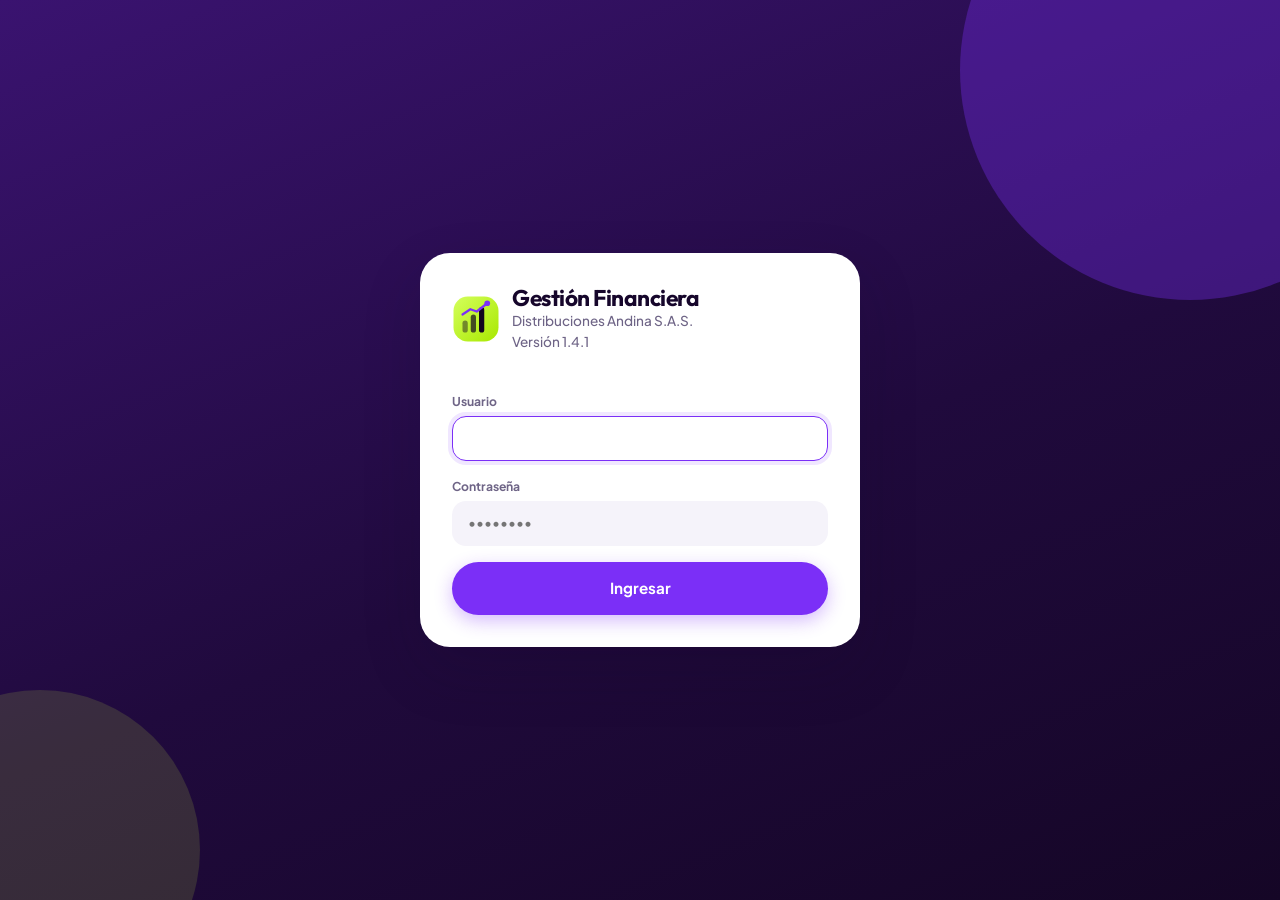
<file: Aplicación con Claude/index.html>
<!DOCTYPE html>
<html lang="es">
<head>
    <meta charset="UTF-8">
    <meta name="viewport" content="width=device-width, initial-scale=1">
    <meta name="description" content="ERP y sistema de gestión financiera integral: inventario, facturación, cartera, estados financieros e indicadores en tiempo real.">
    <meta name="color-scheme" content="light dark">
    <title>ERP y Gestión Financiera Integral</title>

    <link rel="icon" href="assets/IMG/logo.svg" type="image/svg+xml">

    <!-- Tipografía de marca. Si no hay red, la pila del sistema definida
         en base.css la sustituye y la aplicación funciona igual. -->
    <link rel="preconnect" href="https://fonts.googleapis.com">
    <link rel="preconnect" href="https://fonts.gstatic.com" crossorigin>
    <link rel="stylesheet" href="https://fonts.googleapis.com/css2?family=Outfit:wght@600;700;800&amp;family=Plus+Jakarta+Sans:wght@400;500;600;700;800&amp;display=swap">

    <link rel="stylesheet" href="assets/CSS/base.css?v=1.4.1">
    <link rel="stylesheet" href="assets/CSS/layout.css?v=1.4.1">
    <link rel="stylesheet" href="assets/CSS/components.css?v=1.4.1">
</head>
<body>

    <a class="visually-hidden" href="#contenido">Saltar al contenido principal</a>

    <div id="app" role="application" aria-label="Sistema de gestión financiera"></div>

    <noscript>
        <div style="max-width:640px;margin:64px auto;padding:24px;border:1px solid #dde3ed;border-radius:16px;font-family:system-ui,sans-serif">
            <h1 style="margin:0 0 12px">JavaScript está desactivado</h1>
            <p style="margin:0;color:#5b6779">
                Esta aplicación calcula inventario, cartera y estados financieros en el navegador.
                Active JavaScript para poder utilizarla.
            </p>
        </div>
    </noscript>

    <!-- Capa base: utilidades, datos y componentes -->
    <script src="assets/JS/util.js?v=1.4.1"></script>
    <script src="assets/JS/db.js?v=1.4.1"></script>
    <script src="assets/JS/ui.js?v=1.4.1"></script>
    <script src="assets/JS/charts.js?v=1.4.1"></script>
    <script src="assets/JS/pdf.js?v=1.4.1"></script>
    <script src="assets/JS/xlsx.js?v=1.4.1"></script>
    <script src="assets/JS/pdfreader.js?v=1.4.1"></script>
    <script src="assets/JS/lines.js?v=1.4.1"></script>
    <script src="assets/JS/auth.js?v=1.4.1"></script>

    <!-- Módulos de negocio -->
    <script src="assets/JS/contacts.js?v=1.4.1"></script>
    <script src="assets/JS/inventory.js?v=1.4.1"></script>
    <script src="assets/JS/purchases.js?v=1.4.1"></script>
    <script src="assets/JS/billing.js?v=1.4.1"></script>
    <script src="assets/JS/importer.js?v=1.4.1"></script>

    <!-- Análisis: el motor financiero debe cargarse antes del tablero -->
    <script src="assets/JS/financials.js?v=1.4.1"></script>
    <script src="assets/JS/dashboard.js?v=1.4.1"></script>
    <script src="assets/JS/tools.js?v=1.4.1"></script>
    <script src="assets/JS/payroll.js?v=1.4.1"></script>

    <!-- Arranque -->
    <script src="assets/JS/app.js?v=1.4.1"></script>

</body>
</html>
</file>
<file: Aplicación con Claude/assets/CSS/base.css>
/* ============================================================
   base.css — Reset, tokens de tema, tipografía y utilidades
   Piel "Nu": morado de marca, verde ácido de acento, fondo
   lavanda y esquinas muy redondeadas.
   La tipografía se pide a Google Fonts desde index.html; si no
   hay red, la pila del sistema la sustituye sin romper nada.
   ============================================================ */

:root {
    color-scheme: light;

    --font-sans: "Plus Jakarta Sans", "Segoe UI Variable Text", "Segoe UI", system-ui,
                 -apple-system, "Helvetica Neue", Arial, sans-serif;
    --font-display: "Outfit", "Segoe UI Variable Display", "Segoe UI", system-ui,
                    -apple-system, "Helvetica Neue", Arial, sans-serif;
    --font-mono: "Cascadia Mono", Consolas, "SF Mono", "Roboto Mono", monospace;

    /* Superficies */
    --bg: #f5f3fa;
    --bg-accent: radial-gradient(1100px 560px at 12% -12%, #e8dcff 0%, transparent 62%),
                 radial-gradient(820px 460px at 100% 0%, #e6f7c9 0%, transparent 58%);
    --surface: #ffffff;
    --surface-2: #f5f3fa;
    --surface-glass: rgba(255, 255, 255, 0.80);
    --border: #ede8f7;
    --border-strong: #ded5f0;

    /* Texto */
    --text: #16062b;
    --text-muted: #6e6486;
    --text-soft: #746890;
    --text-invert: #ffffff;

    /* Marca */
    --primary: #7b2ff7;
    --primary-hover: #4b0fa8;
    --primary-soft: #f0e7ff;
    --accent: #c9f73f;          /* verde ácido: acciones vivas */
    --accent-hover: #b8e831;
    --accent-ink: #12061f;      /* texto legible sobre el acento */
    --night: #170729;           /* superficie oscura de marca */
    --night-2: #2c1052;

    /* Estados */
    --success: #097a56;
    --success-soft: #e4fbf2;
    --danger: #c22b48;
    --danger-solid: #ff4d6d;
    --danger-soft: #ffe9ee;
    --warning: #8a5a0e;
    --warning-soft: #fff3dc;
    --info: #1d6fa8;
    --info-soft: #eaf6ff;

    /* Series de gráficos: legibles sobre fondo claro y oscuro.
       El verde ácido se reserva para la interfaz, no para las líneas. */
    --c1: #7b2ff7;
    --c2: #12c48b;
    --c3: #ffb020;
    --c4: #ff4d6d;
    --c5: #2c8fd8;
    --c6: #8ec400;
    --c7: #8e82ac;
    --c8: #f0954a;

    /* Formas */
    --r-sm: 10px;
    --r-md: 14px;
    --r-lg: 22px;
    --r-xl: 30px;
    --r-pill: 999px;
    --shadow-sm: 0 1px 2px rgba(22, 6, 43, 0.07);
    --shadow-md: 0 8px 24px rgba(22, 6, 43, 0.09);
    --shadow-lg: 0 24px 60px rgba(22, 6, 43, 0.16);
    --shadow-primary: 0 6px 18px rgba(123, 47, 247, 0.32);

    /* Espaciado consistente */
    --sp-1: 4px;
    --sp-2: 8px;
    --sp-3: 12px;
    --sp-4: 16px;
    --sp-5: 24px;
    --sp-6: 32px;
    --sp-7: 48px;

    --sidebar-w: 262px;
    --sidebar-w-collapsed: 76px;
    --topbar-h: 76px;
}

[data-theme="dark"] {
    color-scheme: dark;

    --bg: #0d0518;
    --bg-accent: radial-gradient(1100px 560px at 12% -12%, #2a0f55 0%, transparent 62%),
                 radial-gradient(820px 460px at 100% 0%, #17330c 0%, transparent 58%);
    --surface: #190a2e;
    --surface-2: #22103c;
    --surface-glass: rgba(25, 10, 46, 0.80);
    --border: #2e1a4d;
    --border-strong: #43276b;

    --text: #f2ecff;
    --text-muted: #b5a7d4;
    --text-soft: #8f80b4;

    --primary: #a877ff;
    --primary-hover: #c0a0ff;
    --primary-soft: #2a1250;
    --accent: #c9f73f;
    --accent-hover: #d8ff5c;
    --accent-ink: #12061f;
    --night: #0d0518;
    --night-2: #22103c;

    --success: #3ee0a4;
    --success-soft: #0d3328;
    --danger: #ff8098;
    --danger-solid: #ff4d6d;
    --danger-soft: #3a141f;
    --warning: #ffc75f;
    --warning-soft: #372709;
    --info: #6cc0f0;
    --info-soft: #0e2c40;

    --c1: #a877ff;
    --c2: #3ee0a4;
    --c3: #ffc75f;
    --c4: #ff8098;
    --c5: #6cc0f0;
    --c6: #c9f73f;
    --c7: #9c8ec4;
    --c8: #ffab6b;

    --shadow-sm: 0 1px 2px rgba(0, 0, 0, 0.45);
    --shadow-md: 0 8px 24px rgba(0, 0, 0, 0.5);
    --shadow-lg: 0 24px 60px rgba(0, 0, 0, 0.6);
    --shadow-primary: 0 6px 18px rgba(168, 119, 255, 0.32);
}

/* ---------- Reset ---------- */

*,
*::before,
*::after {
    box-sizing: border-box;
}

html,
body {
    height: 100%;
}

body {
    margin: 0;
    font-family: var(--font-sans);
    font-size: 14px;
    line-height: 1.5;
    color: var(--text);
    background-color: var(--bg);
    background-image: var(--bg-accent);
    background-attachment: fixed;
    -webkit-font-smoothing: antialiased;
}

h1, h2, h3, h4, h5, h6, p, figure {
    margin: 0;
}

h1, h2, h3 {
    font-family: var(--font-display);
    letter-spacing: -0.022em;
}

h1 { font-size: 1.72rem; line-height: 1.15; font-weight: 700; }
h2 { font-size: 1.06rem; line-height: 1.3; font-weight: 700; }
h3 { font-size: 1rem; font-weight: 700; }
h4 { font-size: 0.9rem; font-weight: 700; }

ul, ol {
    margin: 0;
    padding: 0;
    list-style: none;
}

img, svg {
    max-width: 100%;
}

button, input, select, textarea {
    font: inherit;
    color: inherit;
}

a {
    color: var(--primary);
    text-decoration: none;
}

a:hover {
    color: var(--primary-hover);
    text-decoration: underline;
}

/* Foco visible y consistente en toda la aplicación (accesibilidad) */
:focus-visible {
    outline: 2px solid var(--primary);
    outline-offset: 2px;
    border-radius: var(--r-sm);
}

::-webkit-scrollbar { width: 10px; height: 10px; }
::-webkit-scrollbar-track { background: transparent; }
::-webkit-scrollbar-thumb {
    background: var(--border-strong);
    border-radius: 999px;
    border: 2px solid transparent;
    background-clip: content-box;
}

/* ---------- Utilidades ---------- */

.visually-hidden {
    position: absolute;
    width: 1px;
    height: 1px;
    margin: -1px;
    padding: 0;
    overflow: hidden;
    clip: rect(0 0 0 0);
    white-space: nowrap;
    border: 0;
}

.is-hidden { display: none !important; }

.text-muted { color: var(--text-muted); }
.text-soft { color: var(--text-soft); }
.text-right { text-align: right; }
.text-center { text-align: center; }
.num { font-variant-numeric: tabular-nums; }
.pos { color: var(--success); }
.neg { color: var(--danger); }
.strong { font-weight: 700; }

.row { display: flex; align-items: center; gap: var(--sp-3); }
.row-between { display: flex; align-items: center; justify-content: space-between; gap: var(--sp-3); }
.row-wrap { flex-wrap: wrap; }
.stack { display: flex; flex-direction: column; gap: var(--sp-4); }
.stack-sm { display: flex; flex-direction: column; gap: var(--sp-2); }
.grow { flex: 1 1 auto; min-width: 0; }

@media (prefers-reduced-motion: reduce) {
    *,
    *::before,
    *::after {
        animation-duration: 0.001ms !important;
        transition-duration: 0.001ms !important;
    }
}
</file>
<file: Aplicación con Claude/assets/CSS/layout.css>
/* ============================================================
   layout.css — Login, sidebar colapsable, topbar y rejillas
   ============================================================ */

/* ---------- Pantalla de acceso ---------- */

.login-screen {
    min-height: 100vh;
    display: grid;
    place-items: center;
    padding: var(--sp-5);
    background: linear-gradient(158deg, #3a1370 0%, #200a3d 55%, #150626 100%);
    position: relative;
    overflow: hidden;
}

.login-screen::before,
.login-screen::after {
    content: "";
    position: absolute;
    border-radius: 999px;
    pointer-events: none;
}

.login-screen::before {
    width: 460px;
    height: 460px;
    right: -140px;
    top: -160px;
    background: var(--primary);
    opacity: 0.34;
}

.login-screen::after {
    width: 320px;
    height: 320px;
    left: -120px;
    bottom: -110px;
    background: var(--accent);
    opacity: 0.14;
}

.login-card {
    position: relative;
    z-index: 1;
    width: min(440px, 100%);
    background: var(--surface);
    border: 0;
    border-radius: var(--r-xl);
    box-shadow: var(--shadow-lg);
    padding: var(--sp-6);
}

.login-brand {
    display: flex;
    align-items: center;
    gap: var(--sp-3);
    margin-bottom: var(--sp-5);
}

.login-brand img { width: 48px; height: 48px; border-radius: 16px; }
.login-brand h1 { font-size: 1.42rem; }
.login-brand p { color: var(--text-muted); font-size: 0.85rem; font-weight: 500; }

.login-card .btn { width: 100%; padding: 15px 22px; font-size: 0.95rem; }

/* ---------- Estructura principal ---------- */

.app-shell {
    display: grid;
    grid-template-columns: var(--sidebar-w) 1fr;
    grid-template-rows: 100vh;
    transition: grid-template-columns 0.22s ease;
}

.app-shell.is-collapsed {
    grid-template-columns: var(--sidebar-w-collapsed) 1fr;
}

/* ---------- Sidebar ---------- */

.sidebar {
    display: flex;
    flex-direction: column;
    min-height: 0;
    background: linear-gradient(168deg, #240c46 0%, #170729 62%, #12061f 100%);
    border-right: 0;
    overflow: hidden;
}

.sidebar-head {
    display: flex;
    align-items: center;
    gap: var(--sp-3);
    height: var(--topbar-h);
    padding: 0 var(--sp-4);
    border-bottom: 1px solid rgba(255, 255, 255, 0.07);
    flex: 0 0 auto;
}

.sidebar-head img { width: 36px; height: 36px; border-radius: 12px; flex: 0 0 auto; }

.sidebar-title { font-family: var(--font-display); font-weight: 700; font-size: 0.98rem; white-space: nowrap; color: #ffffff; }
.sidebar-title span { display: block; font-family: var(--font-sans); font-weight: 500; font-size: 0.7rem; color: #9c8ec4; }
.sidebar-title .sidebar-version { font-size: 0.62rem; font-weight: 700; letter-spacing: 0.08em; color: #8f7fbe; }

.sidebar-nav {
    flex: 1 1 auto;
    min-height: 0;
    overflow-y: auto;
    padding: var(--sp-4) var(--sp-3) var(--sp-5);
}

.sidebar-nav::-webkit-scrollbar-thumb { background: rgba(255, 255, 255, 0.14); }

.nav-group-label {
    padding: var(--sp-4) var(--sp-3) var(--sp-2);
    font-size: 0.63rem;
    font-weight: 800;
    letter-spacing: 0.12em;
    text-transform: uppercase;
    color: #6f5f9b;
    white-space: nowrap;
}

.nav-item {
    display: flex;
    align-items: center;
    gap: var(--sp-3);
    width: 100%;
    padding: 11px var(--sp-4);
    margin-bottom: 3px;
    border: 0;
    border-radius: var(--r-md);
    background: transparent;
    color: #b9aedb;
    font-size: 0.87rem;
    font-weight: 500;
    text-align: left;
    cursor: pointer;
    transition: background 0.15s ease, color 0.15s ease;
}

.nav-item:hover { background: rgba(255, 255, 255, 0.08); color: #ffffff; }

.nav-item[aria-current="page"] {
    background: var(--accent);
    color: var(--accent-ink);
    font-weight: 800;
}

.nav-item .nav-icon {
    flex: 0 0 22px;
    display: grid;
    place-items: center;
    font-size: 1rem;
    line-height: 1;
}

.nav-item .nav-label { white-space: nowrap; overflow: hidden; text-overflow: ellipsis; }

.nav-badge {
    margin-left: auto;
    padding: 2px 9px;
    border-radius: 999px;
    background: var(--danger-solid);
    color: #ffffff;
    font-size: 0.68rem;
    font-weight: 800;
}

.nav-item[aria-current="page"] .nav-badge { background: var(--accent-ink); color: var(--accent); }

.app-shell.is-collapsed .sidebar-title,
.app-shell.is-collapsed .nav-label,
.app-shell.is-collapsed .nav-group-label,
.app-shell.is-collapsed .nav-badge {
    display: none;
}

.app-shell.is-collapsed .nav-item { justify-content: center; padding: 12px 0; }
.app-shell.is-collapsed .sidebar-head { justify-content: center; padding: 0; }

/* ---------- Barra superior ---------- */

.main-area {
    display: flex;
    flex-direction: column;
    min-width: 0;
    min-height: 0;
}

.topbar {
    display: flex;
    align-items: center;
    gap: var(--sp-3);
    height: var(--topbar-h);
    flex: 0 0 auto;
    padding: 0 var(--sp-5);
    background: var(--surface);
    border-bottom: 1px solid var(--border);
}

.topbar h1 { font-size: 1.12rem; font-weight: 700; }
.topbar .topbar-sub { font-size: 0.75rem; color: var(--text-soft); font-weight: 500; }

.topbar-spacer { flex: 1 1 auto; }

.user-chip {
    display: flex;
    align-items: center;
    gap: var(--sp-2);
    padding: 5px 14px 5px 5px;
    border: 0;
    border-radius: var(--r-pill);
    background: var(--surface-2);
}

.avatar {
    width: 34px;
    height: 34px;
    display: grid;
    place-items: center;
    border-radius: 50%;
    background: var(--primary);
    color: #fff;
    font-size: 0.76rem;
    font-weight: 800;
    border: 2.5px solid var(--accent);
}

.user-chip .user-name { font-size: 0.82rem; font-weight: 700; line-height: 1.15; }
.user-chip .user-role { font-size: 0.68rem; color: var(--text-soft); line-height: 1.15; font-weight: 500; }

.view-scroll {
    flex: 1 1 auto;
    min-height: 0;
    overflow-y: auto;
    padding: var(--sp-5);
}

.view { display: flex; flex-direction: column; gap: var(--sp-5); }

.view-head { display: flex; align-items: flex-start; gap: var(--sp-4); flex-wrap: wrap; }
.view-head .grow p { color: var(--text-muted); font-size: 0.87rem; margin-top: 4px; font-weight: 500; }

/* ---------- Rejillas ---------- */

.grid-kpi {
    display: grid;
    grid-template-columns: repeat(auto-fit, minmax(215px, 1fr));
    gap: var(--sp-4);
}

.grid-2 {
    display: grid;
    grid-template-columns: repeat(auto-fit, minmax(340px, 1fr));
    gap: var(--sp-4);
}

.grid-3 {
    display: grid;
    grid-template-columns: repeat(auto-fit, minmax(250px, 1fr));
    gap: var(--sp-4);
}

.grid-form {
    display: grid;
    grid-template-columns: repeat(auto-fit, minmax(190px, 1fr));
    gap: var(--sp-4);
}

.span-full { grid-column: 1 / -1; }

/* ---------- Responsive ---------- */

@media (max-width: 1080px) {
    .grid-kpi { grid-template-columns: repeat(auto-fit, minmax(180px, 1fr)); }
}

@media (max-width: 860px) {
    .app-shell,
    .app-shell.is-collapsed {
        grid-template-columns: 1fr;
    }

    .sidebar {
        position: fixed;
        z-index: 60;
        inset: 0 auto 0 0;
        width: min(280px, 84vw);
        transform: translateX(-102%);
        transition: transform 0.22s ease;
        box-shadow: var(--shadow-lg);
    }

    .app-shell.is-drawer-open .sidebar { transform: translateX(0); }

    .app-shell.is-collapsed .sidebar-title,
    .app-shell.is-collapsed .nav-label,
    .app-shell.is-collapsed .nav-group-label,
    .app-shell.is-collapsed .nav-badge { display: revert; }

    .app-shell.is-collapsed .nav-item { justify-content: flex-start; padding: 11px var(--sp-4); }
    .app-shell.is-collapsed .sidebar-head { justify-content: flex-start; padding: 0 var(--sp-4); }

    .scrim {
        position: fixed;
        inset: 0;
        z-index: 55;
        background: rgba(13, 5, 24, 0.55);
        backdrop-filter: blur(3px);
    }

    .topbar { padding: 0 var(--sp-4); }
    .view-scroll { padding: var(--sp-4); }
    .user-chip .user-name,
    .user-chip .user-role { display: none; }
    .user-chip { padding: 4px; }
}

@media (max-width: 560px) {
    .topbar h1 { font-size: 1rem; }
    .topbar .topbar-sub { display: none; }
    .grid-kpi { grid-template-columns: repeat(auto-fit, minmax(148px, 1fr)); gap: var(--sp-3); }
    .grid-2, .grid-3 { grid-template-columns: 1fr; }
    .view-scroll { padding: var(--sp-3); }
    .view { gap: var(--sp-4); }
    .login-card { padding: var(--sp-5); }
}
</file>
<file: Aplicación con Claude/assets/CSS/components.css>
/* ============================================================
   components.css — Tarjetas, KPIs, formularios, tablas,
   modales, toasts, gráficos SVG y estados de interfaz
   ============================================================ */

/* ---------- Tarjeta ---------- */

.card {
    background: var(--surface);
    border: 0;
    border-radius: var(--r-xl);
    box-shadow: var(--shadow-sm);
    overflow: hidden;
}

.card-head {
    display: flex;
    align-items: center;
    gap: var(--sp-3);
    padding: var(--sp-4) var(--sp-5);
    border-bottom: 1px solid var(--border);
    flex-wrap: wrap;
}

.card-head h2,
.card-head h3 { font-size: 1rem; font-weight: 700; }
.card-head p { font-size: 0.78rem; color: var(--text-muted); font-weight: 500; }

.card-body { padding: var(--sp-5); }
.card-body.flush { padding: 0; }

.card-foot {
    padding: var(--sp-4) var(--sp-5);
    border-top: 1px solid var(--border);
    background: var(--surface-2);
}

/* ---------- KPI ---------- */

.kpi {
    position: relative;
    padding: var(--sp-4) var(--sp-5);
    background: var(--surface);
    border: 0;
    border-radius: var(--r-lg);
    box-shadow: var(--shadow-sm);
    display: flex;
    flex-direction: column;
    gap: 5px;
    overflow: hidden;
}

/* Punto de color en lugar del antiguo filo lateral */
.kpi::before {
    content: "";
    position: absolute;
    top: 20px;
    left: var(--sp-5);
    width: 8px;
    height: 8px;
    border-radius: 999px;
    background: var(--kpi-accent, var(--primary));
}

.kpi-label {
    font-size: 0.7rem;
    font-weight: 800;
    color: var(--text-muted);
    text-transform: uppercase;
    letter-spacing: 0.06em;
    padding-left: 16px;
}

.kpi-value {
    font-family: var(--font-display);
    font-size: 1.62rem;
    font-weight: 700;
    letter-spacing: -0.025em;
    font-variant-numeric: tabular-nums;
    word-break: break-word;
    line-height: 1.15;
}

.kpi-context { font-size: 0.75rem; color: var(--text-soft); font-weight: 500; }

/* La primera tarjeta de cada fila de KPIs manda la jerarquía */
.grid-kpi > .kpi:first-child {
    background: linear-gradient(150deg, var(--night-2) 0%, var(--night) 100%);
    color: #ffffff;
}

.grid-kpi > .kpi:first-child::before { background: var(--accent); }
.grid-kpi > .kpi:first-child .kpi-label { color: #c7b9ea; }
.grid-kpi > .kpi:first-child .kpi-context { color: #a99ad1; }

/* ---------- Botones ---------- */

.btn {
    display: inline-flex;
    align-items: center;
    justify-content: center;
    gap: var(--sp-2);
    padding: 11px 22px;
    border: 0;
    border-radius: var(--r-pill);
    background: var(--primary);
    color: #ffffff;
    font-size: 0.85rem;
    font-weight: 700;
    cursor: pointer;
    white-space: nowrap;
    box-shadow: var(--shadow-primary);
    transition: background 0.15s ease, transform 0.12s ease, box-shadow 0.15s ease;
}

.btn:hover { background: var(--primary-hover); transform: translateY(-1px); }

/* En tema oscuro el morado se aclara para separarse del fondo, y el blanco
   deja de contrastar sobre él: la pastilla pasa a texto casi negro. */
[data-theme="dark"] .btn { color: var(--accent-ink); }
[data-theme="dark"] .btn-secondary { color: var(--text); }
[data-theme="dark"] .btn-ghost { color: var(--text-muted); }
[data-theme="dark"] .btn-danger { color: var(--accent-ink); }
[data-theme="dark"] .segmented button[aria-pressed="true"],
[data-theme="dark"] .tabs button[aria-selected="true"] { color: var(--accent-ink); }
.btn:active { transform: none; }
.btn:disabled { opacity: 0.45; cursor: not-allowed; box-shadow: none; transform: none; }

.btn-secondary {
    background: var(--surface);
    color: var(--text);
    box-shadow: var(--shadow-sm);
}
.btn-secondary:hover { background: var(--surface-2); color: var(--text); }

.btn-ghost { background: transparent; color: var(--text-muted); box-shadow: none; }
.btn-ghost:hover { background: var(--surface-2); color: var(--text); transform: none; }

.btn-danger { background: var(--danger-solid); box-shadow: 0 6px 18px rgba(255, 77, 109, 0.3); }
.btn-danger:hover { background: var(--danger-solid); filter: brightness(0.94); }

/* Acciones cortas de fila (Abonar, Liquidar, Pagar): verde vivo.
   El morado queda para las acciones que crean un documento. */
.btn.btn-sm:not(.btn-secondary):not(.btn-ghost):not(.btn-danger) {
    background: var(--accent);
    color: var(--accent-ink);
    box-shadow: none;
}
.btn.btn-sm:not(.btn-secondary):not(.btn-ghost):not(.btn-danger):hover {
    background: var(--accent-hover);
    color: var(--accent-ink);
}

.btn-sm { padding: 7px 14px; font-size: 0.78rem; }
.btn-icon { padding: 7px; width: 36px; height: 36px; }

.icon-btn {
    display: inline-grid;
    place-items: center;
    width: 38px;
    height: 38px;
    border: 0;
    border-radius: var(--r-pill);
    background: var(--surface-2);
    color: var(--text-muted);
    font-size: 1rem;
    cursor: pointer;
    flex: 0 0 auto;
    transition: background 0.15s ease, color 0.15s ease;
}
.icon-btn:hover { background: var(--primary-soft); color: var(--primary); }

/* ---------- Formularios ---------- */

.field { display: flex; flex-direction: column; gap: 6px; min-width: 0; }

.field > label {
    font-size: 0.76rem;
    font-weight: 700;
    color: var(--text-muted);
}

.field .hint { font-size: 0.72rem; color: var(--text-soft); font-weight: 500; }
.field .error-text { font-size: 0.72rem; color: var(--danger); font-weight: 700; }

.input,
.select,
.textarea {
    width: 100%;
    padding: 11px 15px;
    border: 1.5px solid transparent;
    border-radius: var(--r-md);
    background: var(--surface-2);
    color: var(--text);
    font-size: 0.87rem;
    font-weight: 500;
    transition: border-color 0.15s ease, box-shadow 0.15s ease, background 0.15s ease;
}

.input:focus,
.select:focus,
.textarea:focus {
    border-color: var(--primary);
    background: var(--surface);
    outline: none;
    box-shadow: 0 0 0 4px var(--primary-soft);
}

.input[aria-invalid="true"] { border-color: var(--danger); }

.input.num-input { text-align: right; font-variant-numeric: tabular-nums; }

.textarea { min-height: 82px; resize: vertical; }

fieldset {
    border: 1px solid var(--border);
    border-radius: var(--r-lg);
    padding: var(--sp-4);
    margin: 0;
}

legend { padding: 0 var(--sp-2); font-size: 0.76rem; font-weight: 800; color: var(--text-muted); }

.check {
    display: inline-flex;
    align-items: center;
    gap: var(--sp-2);
    font-size: 0.85rem;
    font-weight: 500;
    cursor: pointer;
}
.check input { width: 17px; height: 17px; accent-color: var(--primary); }

/* Matriz de permisos por rol: una columna de casillas por rol */
.permisos-rol .col-rol { text-align: center; width: 128px; }
.permisos-rol input[type="checkbox"] { width: 18px; height: 18px; accent-color: var(--primary); cursor: pointer; vertical-align: middle; }
.permisos-rol input[type="checkbox"]:disabled { cursor: not-allowed; opacity: 0.55; }

/* En móvil la columna del administrador (siempre todo, no editable) sobra:
   se oculta para que las casillas de Contador y Vendedor quepan sin desplazar. */
@media (max-width: 560px) {
    table.data.permisos-rol th,
    table.data.permisos-rol td { padding-left: 8px; padding-right: 8px; }
    table.data.permisos-rol td:first-child { white-space: normal; min-width: 118px; }
    .permisos-rol .col-rol { width: auto; }
    .permisos-rol .col-admin { display: none; }
}

/* Grupo de opciones tipo segmento */
.segmented {
    display: inline-flex;
    padding: 4px;
    gap: 3px;
    background: var(--surface-2);
    border-radius: var(--r-pill);
    flex-wrap: wrap;
}

.segmented button {
    padding: 7px 16px;
    border: 0;
    border-radius: var(--r-pill);
    background: transparent;
    color: var(--text-muted);
    font-size: 0.8rem;
    font-weight: 700;
    cursor: pointer;
}

.segmented button[aria-pressed="true"] {
    background: var(--primary);
    color: #ffffff;
}

/* ---------- Barra de filtros ---------- */

.filters {
    display: flex;
    align-items: flex-end;
    gap: var(--sp-3);
    flex-wrap: wrap;
    padding: var(--sp-4);
    background: var(--surface);
    border: 0;
    border-radius: var(--r-xl);
    box-shadow: var(--shadow-sm);
}

.filters .field { flex: 1 1 160px; }

.filter-status {
    display: flex;
    align-items: center;
    gap: var(--sp-2);
    flex-wrap: wrap;
    font-size: 0.78rem;
    color: var(--text-muted);
    font-weight: 600;
}

.chip {
    display: inline-flex;
    align-items: center;
    gap: 6px;
    padding: 5px 13px;
    border-radius: var(--r-pill);
    background: var(--primary-soft);
    color: var(--primary);
    font-size: 0.75rem;
    font-weight: 700;
}

/* ---------- Tablas ---------- */

.table-wrap { width: 100%; overflow-x: auto; }

table.data {
    width: 100%;
    border-collapse: collapse;
    font-size: 0.85rem;
}

table.data caption {
    text-align: left;
    padding: var(--sp-3) var(--sp-5);
    font-size: 0.78rem;
    color: var(--text-muted);
}

table.data th,
table.data td {
    padding: 12px var(--sp-4);
    text-align: left;
    border-bottom: 1px solid var(--border);
    white-space: nowrap;
}

table.data thead th {
    position: sticky;
    top: 0;
    z-index: 1;
    background: var(--surface-2);
    font-size: 0.68rem;
    font-weight: 800;
    text-transform: uppercase;
    letter-spacing: 0.07em;
    color: var(--text-muted);
    border-bottom: 0;
}

table.data thead th.sortable { cursor: pointer; user-select: none; }
table.data thead th.sortable:hover { color: var(--primary); }
table.data thead th .sort-mark { margin-left: 4px; font-size: 0.7rem; }

table.data tbody tr { transition: background 0.12s ease; }
table.data tbody tr:hover { background: var(--surface-2); }
table.data tbody tr:last-child td { border-bottom: 0; }
table.data tbody td { font-weight: 500; }

table.data td.num,
table.data th.num { text-align: right; font-variant-numeric: tabular-nums; }
table.data tbody td.num { font-weight: 700; }

table.data tfoot td {
    background: var(--surface-2);
    font-weight: 800;
    border-top: 2px solid var(--border-strong);
    border-bottom: 0;
}

table.data td.wrap { white-space: normal; min-width: 190px; font-weight: 600; }

.table-toolbar {
    display: flex;
    align-items: center;
    gap: var(--sp-3);
    flex-wrap: wrap;
    padding: var(--sp-4);
    border-bottom: 1px solid var(--border);
}

.pager {
    display: flex;
    align-items: center;
    justify-content: space-between;
    gap: var(--sp-3);
    padding: var(--sp-4);
    border-top: 1px solid var(--border);
    font-size: 0.78rem;
    color: var(--text-soft);
    font-weight: 600;
    flex-wrap: wrap;
}

/* ---------- Etiquetas de estado ---------- */

.badge {
    display: inline-flex;
    align-items: center;
    gap: 5px;
    padding: 4px 12px;
    border-radius: var(--r-pill);
    font-size: 0.72rem;
    font-weight: 800;
    white-space: nowrap;
}

.badge-success { background: var(--success-soft); color: var(--success); }
.badge-danger  { background: var(--danger-soft);  color: var(--danger); }
.badge-warning { background: var(--warning-soft); color: var(--warning); }
.badge-info    { background: var(--info-soft);    color: var(--info); }
.badge-neutral { background: var(--surface-2);    color: var(--text-muted); }

/* ---------- Estados de interfaz ---------- */

.state {
    display: flex;
    flex-direction: column;
    align-items: center;
    gap: var(--sp-2);
    padding: var(--sp-7) var(--sp-5);
    text-align: center;
    color: var(--text-muted);
}

.state .state-icon { font-size: 1.9rem; opacity: 0.6; }
.state .state-title { font-weight: 700; color: var(--text); font-family: var(--font-display); }
.state .state-msg { font-size: 0.83rem; max-width: 42ch; font-weight: 500; }

.spinner {
    width: 28px;
    height: 28px;
    border: 3px solid var(--border-strong);
    border-top-color: var(--primary);
    border-radius: 50%;
    animation: spin 0.7s linear infinite;
}

@keyframes spin { to { transform: rotate(360deg); } }

.banner {
    display: flex;
    align-items: flex-start;
    gap: var(--sp-3);
    padding: var(--sp-4);
    border-radius: var(--r-lg);
    border: 0;
    font-size: 0.83rem;
    font-weight: 500;
}

.banner-warning { background: var(--warning-soft); color: var(--warning); }
.banner-danger  { background: var(--danger-soft);  color: var(--danger); }
.banner-info    { background: var(--info-soft);    color: var(--info); }
.banner-success { background: var(--success-soft); color: var(--success); }
.banner strong { display: block; font-weight: 800; }

/* ---------- Toasts ---------- */

.toast-stack {
    position: fixed;
    z-index: 200;
    right: var(--sp-5);
    bottom: var(--sp-5);
    display: flex;
    flex-direction: column;
    gap: var(--sp-2);
    max-width: min(380px, calc(100vw - 32px));
}

.toast {
    display: flex;
    align-items: flex-start;
    gap: var(--sp-3);
    padding: var(--sp-4);
    border-radius: var(--r-lg);
    border: 0;
    border-left: 5px solid var(--border);
    background: var(--surface);
    box-shadow: var(--shadow-lg);
    animation: toast-in 0.2s ease;
}

.toast-success { border-left-color: #12c48b; }
.toast-error   { border-left-color: var(--danger-solid); }
.toast-warning { border-left-color: #ffb020; }
.toast-info    { border-left-color: var(--primary); }

.toast .toast-title { font-weight: 800; font-size: 0.85rem; }
.toast .toast-msg { font-size: 0.8rem; color: var(--text-muted); font-weight: 500; }

@keyframes toast-in {
    from { opacity: 0; transform: translateY(12px) scale(0.98); }
    to { opacity: 1; transform: none; }
}

/* ---------- Modales ---------- */

.modal-backdrop {
    position: fixed;
    inset: 0;
    z-index: 150;
    display: grid;
    place-items: center;
    padding: var(--sp-4);
    background: rgba(13, 5, 24, 0.55);
    backdrop-filter: blur(4px);
    -webkit-backdrop-filter: blur(4px);
    overflow-y: auto;
}

.modal {
    width: min(680px, 100%);
    max-height: calc(100vh - 48px);
    display: flex;
    flex-direction: column;
    background: var(--surface);
    border: 0;
    border-radius: var(--r-xl);
    box-shadow: var(--shadow-lg);
    animation: modal-in 0.18s ease;
}

.modal.modal-wide { width: min(980px, 100%); }
.modal.modal-sm { width: min(430px, 100%); }

@keyframes modal-in {
    from { opacity: 0; transform: translateY(14px) scale(0.985); }
    to { opacity: 1; transform: none; }
}

.modal-head {
    display: flex;
    align-items: center;
    gap: var(--sp-3);
    padding: var(--sp-5) var(--sp-5) var(--sp-4);
    border-bottom: 1px solid var(--border);
    flex: 0 0 auto;
}

.modal-head h2 { font-size: 1.12rem; }
.modal-head p { font-size: 0.78rem; color: var(--text-muted); font-weight: 500; }

.modal-body {
    padding: var(--sp-5);
    overflow-y: auto;
    flex: 1 1 auto;
    min-height: 0;
}

.modal-foot {
    display: flex;
    align-items: center;
    justify-content: flex-end;
    gap: var(--sp-3);
    padding: var(--sp-4) var(--sp-5);
    border-top: 1px solid var(--border);
    background: var(--surface-2);
    flex: 0 0 auto;
    flex-wrap: wrap;
}

.modal-foot .grow { text-align: left; }

/* ---------- Líneas de totales ---------- */

.totals { display: grid; gap: 7px; margin-left: auto; width: min(320px, 100%); }

.totals-line {
    display: flex;
    justify-content: space-between;
    gap: var(--sp-4);
    font-size: 0.85rem;
    font-weight: 600;
    font-variant-numeric: tabular-nums;
}

.totals-line.total {
    padding-top: 8px;
    border-top: 2px solid var(--border-strong);
    font-size: 1.05rem;
    font-weight: 800;
    font-family: var(--font-display);
}

/* ---------- Gráficos SVG ---------- */

.chart {
    position: relative;
    width: 100%;
}

.chart svg { display: block; width: 100%; height: auto; overflow: visible; }

.chart .axis-line { stroke: var(--border-strong); stroke-width: 1; }
.chart .grid-line { stroke: var(--border); stroke-width: 1; stroke-dasharray: 3 5; }
.chart .axis-text { fill: var(--text-soft); font-size: 10px; font-family: var(--font-sans); font-weight: 600; }
.chart .series-line { fill: none; stroke-width: 3.2; stroke-linejoin: round; stroke-linecap: round; }
.chart .series-dot { stroke: var(--surface); stroke-width: 3; }
.chart .hover-guide { stroke: var(--text-soft); stroke-width: 1; stroke-dasharray: 3 3; }
.chart .bar { transition: opacity 0.12s ease; }
.chart .bar:hover, .chart .slice:hover { opacity: 0.78; cursor: pointer; }
.chart .bar-label { fill: var(--text-muted); font-size: 10px; font-family: var(--font-sans); font-weight: 700; }

.chart-tooltip {
    position: absolute;
    z-index: 5;
    min-width: 140px;
    padding: 9px 12px;
    border-radius: var(--r-md);
    border: 0;
    background: var(--surface);
    box-shadow: var(--shadow-md);
    font-size: 0.76rem;
    pointer-events: none;
    transform: translate(-50%, -110%);
}

.chart-tooltip .tt-title { font-weight: 800; margin-bottom: 4px; }
.chart-tooltip .tt-row { display: flex; align-items: center; gap: 6px; justify-content: space-between; }
.chart-tooltip .tt-key { display: flex; align-items: center; gap: 5px; color: var(--text-muted); font-weight: 500; }

.legend {
    display: flex;
    flex-wrap: wrap;
    gap: var(--sp-3);
    padding-top: var(--sp-3);
    font-size: 0.78rem;
    color: var(--text-muted);
    font-weight: 600;
}

.legend-item { display: inline-flex; align-items: center; gap: 6px; }

.swatch { width: 10px; height: 10px; border-radius: 3px; flex: 0 0 auto; }

/* ---------- Barra de progreso (presupuesto, cupos) ---------- */

.meter {
    position: relative;
    height: 8px;
    min-width: 70px;
    border-radius: 999px;
    background: var(--surface-2);
    border: 0;
    overflow: hidden;
}

.meter > span {
    display: block;
    height: 100%;
    border-radius: 999px;
    background: var(--meter-color, var(--primary));
}

/* ---------- Pestañas ---------- */

.tabs {
    display: flex;
    gap: var(--sp-1);
    padding: 5px;
    background: var(--surface);
    border-radius: var(--r-pill);
    box-shadow: var(--shadow-sm);
    overflow-x: auto;
}

.tabs button {
    padding: 10px var(--sp-5);
    border: 0;
    border-radius: var(--r-pill);
    background: transparent;
    color: var(--text-muted);
    font-size: 0.85rem;
    font-weight: 700;
    cursor: pointer;
    white-space: nowrap;
}

.tabs button:hover { color: var(--text); }
.tabs button[aria-selected="true"] { background: var(--primary); color: #ffffff; }

/* ---------- Tablero: diez indicadores en dos filas ---------- */

.grid-kpi.grid-kpi-5 { grid-template-columns: repeat(5, minmax(0, 1fr)); gap: 14px; }
.grid-kpi-5 .kpi { padding: var(--sp-4) 18px; }
.grid-kpi-5 .kpi::before { left: 18px; }
.grid-kpi-5 .kpi-value { font-size: clamp(1.05rem, 1.42vw, 1.4rem); }

@media (max-width: 1180px) {
    .grid-kpi.grid-kpi-5 { grid-template-columns: repeat(auto-fit, minmax(180px, 1fr)); }
}

@media (max-width: 560px) {
    .grid-kpi.grid-kpi-5 { grid-template-columns: repeat(auto-fit, minmax(148px, 1fr)); }
}

/* ---------- Acciones del encabezado de vista ---------- */

.view-actions {
    display: flex;
    align-items: center;
    gap: var(--sp-2);
    flex-wrap: wrap;
}

/* ---------- Carga de facturas PDF ---------- */

.dropzone {
    display: flex;
    flex-direction: column;
    align-items: center;
    gap: var(--sp-2);
    padding: var(--sp-6) var(--sp-5);
    border: 2px dashed var(--border-strong);
    border-radius: var(--r-lg);
    background: var(--surface-2);
    text-align: center;
    cursor: pointer;
    transition: border-color 0.15s ease, background 0.15s ease;
}

.dropzone:hover,
.dropzone:focus-visible,
.dropzone.is-over { border-color: var(--primary); background: var(--primary-soft); }

.dropzone-icon {
    width: 52px;
    height: 52px;
    display: grid;
    place-items: center;
    border-radius: 16px;
    background: var(--primary);
    color: #ffffff;
    font-size: 1.1rem;
    font-weight: 800;
}

[data-theme="dark"] .dropzone-icon { color: var(--accent-ink); }

.dropzone strong { font-family: var(--font-display); font-size: 1rem; }
.dropzone p { font-size: 0.8rem; color: var(--text-muted); max-width: 46ch; }

.import-list { display: flex; flex-direction: column; gap: var(--sp-2); }

.import-row {
    display: grid;
    grid-template-columns: minmax(0, 1.5fr) minmax(0, 1.2fr) auto;
    align-items: center;
    gap: var(--sp-3);
    padding: var(--sp-3) var(--sp-4);
    border-radius: var(--r-md);
    background: var(--surface-2);
}

.import-name { font-weight: 700; overflow: hidden; text-overflow: ellipsis; white-space: nowrap; }
.import-meta { font-size: 0.76rem; color: var(--text-muted); font-weight: 500; }
.import-actions { display: flex; align-items: center; gap: var(--sp-2); flex-wrap: wrap; justify-content: flex-end; }

@media (max-width: 680px) {
    .import-row { grid-template-columns: 1fr; }
    .import-actions { justify-content: flex-start; }
}

.leido-hint {
    display: block;
    margin-top: 4px;
    font-size: 0.72rem;
    font-weight: 700;
    color: var(--warning);
}

.leido-hint.is-ok { color: var(--text-soft); font-weight: 500; }

.lectura-pdf {
    display: grid;
    grid-template-columns: repeat(auto-fit, minmax(160px, 1fr));
    gap: var(--sp-2) var(--sp-4);
}

.dato-leido {
    display: flex;
    flex-direction: column;
    gap: 2px;
    padding: var(--sp-2) var(--sp-3);
    border-radius: var(--r-sm);
    background: var(--surface);
}

.dato-leido span { font-size: 0.68rem; font-weight: 800; letter-spacing: 0.05em; text-transform: uppercase; color: var(--text-muted); }
.dato-leido strong { font-size: 0.86rem; font-variant-numeric: tabular-nums; word-break: break-word; }

.texto-extraido summary {
    cursor: pointer;
    font-size: 0.8rem;
    font-weight: 700;
    color: var(--text-muted);
}

.texto-extraido pre {
    max-height: 240px;
    overflow: auto;
    margin: var(--sp-2) 0 0;
    padding: var(--sp-3);
    border-radius: var(--r-md);
    background: var(--surface-2);
    font-family: var(--font-mono);
    font-size: 0.72rem;
    white-space: pre-wrap;
    word-break: break-word;
}

/* ---------- Listas de definición (estados financieros) ---------- */

.fin-line {
    display: flex;
    align-items: baseline;
    justify-content: space-between;
    gap: var(--sp-4);
    padding: 9px 0;
    border-bottom: 1px solid var(--border);
    font-variant-numeric: tabular-nums;
    font-weight: 600;
}

.fin-line.sub { padding-left: var(--sp-4); font-size: 0.85rem; color: var(--text-muted); font-weight: 500; }
.fin-line.total { border-bottom: 0; border-top: 2px solid var(--border-strong); font-weight: 800; margin-top: 5px; }
.fin-line.grand { font-size: 1.08rem; font-family: var(--font-display); }

@media (max-width: 560px) {
    .card-body { padding: var(--sp-4); }
    .card-head { padding: var(--sp-3) var(--sp-4); }
    .kpi { padding: var(--sp-3) var(--sp-4); }
    .kpi::before { left: var(--sp-4); top: 17px; }
    .kpi-value { font-size: 1.25rem; }
    .modal-body { padding: var(--sp-4); }
    .modal-foot { padding: var(--sp-3) var(--sp-4); }
    .modal-foot .btn { flex: 1 1 auto; }
    .toast-stack { right: var(--sp-3); left: var(--sp-3); bottom: var(--sp-3); max-width: none; }
    .totals { width: 100%; }
}
</file>
